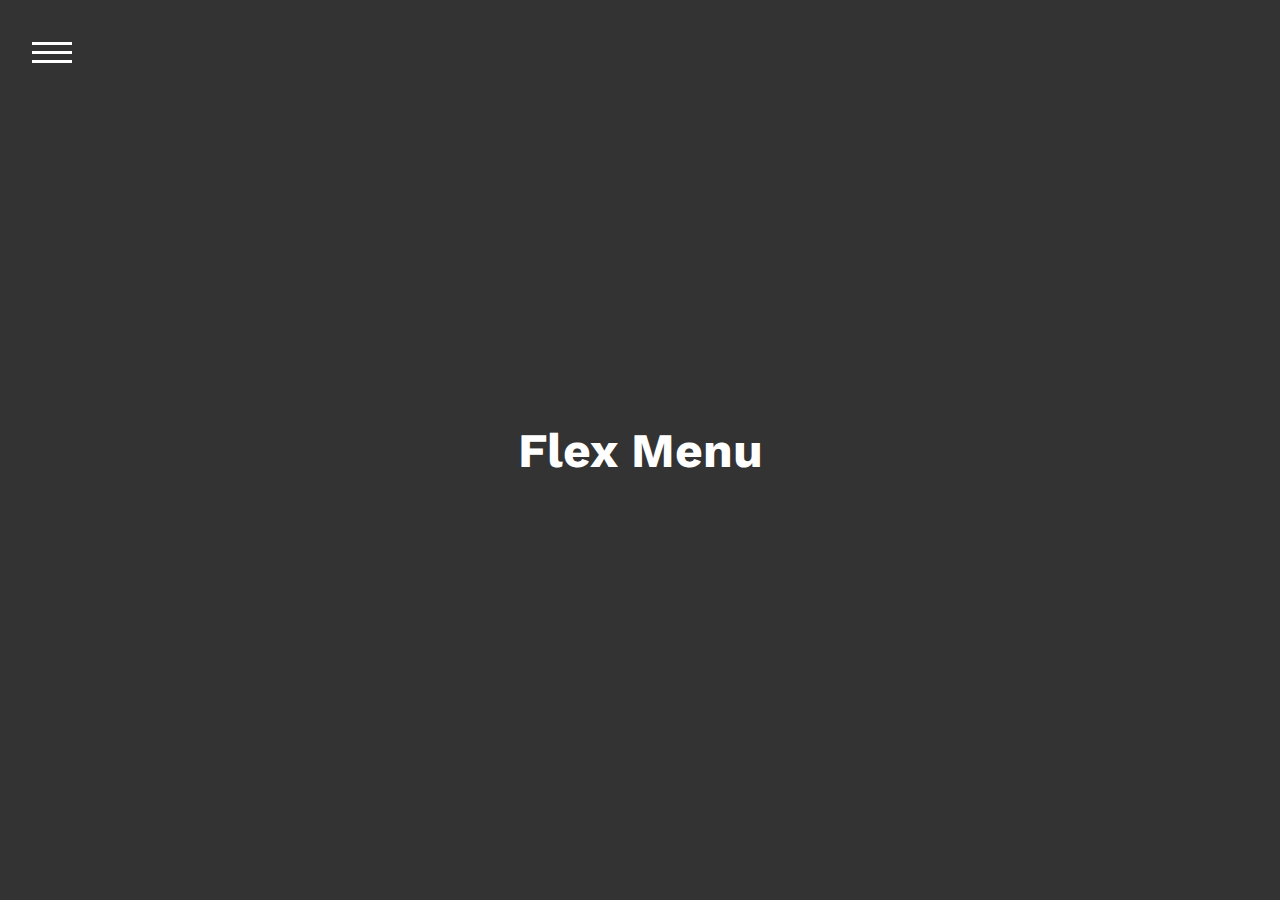
<file: home/index.html>
<html lang="en" class="">
<head>
	<meta charset="UTF-8">
	<meta name="robots" content="noindex">
	<link href="https://fonts.googleapis.com/css?family=Work+Sans:300,400,500,600,700,800,900" rel="stylesheet">
	<link href="css/main.css" rel="stylesheet">


</head>
<body>
	<h1>Flex Menu</h1>
	<div class="container">
	  <div class="flex-box"></div>
	  <div class="flex-box"></div>
	  <div class="flex-box"></div>

	  <div class="menu">
	    <ul class="list">
	      <li class="item">Home</li>
	      <li class="item">About</li>
	      <li class="item dropdown-holder dropdown-holder1">
	        Widgets
	        <div class="hover-box">
	          <ul class="hover-box-list">
	            <li class="hover-box-item">Big Widget</li>
	            <li class="hover-box-item">Bigger Widgets</li>
	            <li class="hover-box-item">Huge Widget</li>
	          </ul>
	        </div>

	      </li>
	      <li class="item dropdown-holder">Kabobs
	        <div class="hover-box">
	          <ul class="hover-box-list">
	            <li class="hover-box-item">Shiskabobs</li>
	            <li class="hover-box-item">BBQ kabobs</li>
	            <li class="hover-box-item">Summer Kabobs</li>
	          </ul>
	        </div>

	      </li>
	      <li class="item">Contact</li>

	    </ul>
	  </div>

	  <div class="toggle">
	    <span></span>
	    <span></span>
	    <span></span>
	  </div>

	</div>
	<script src="https://cdnjs.cloudflare.com/ajax/libs/jquery/3.3.1/jquery.js"></script>
	<script>
	// MUST REFRESH PAGE ON DIFFERENT VIEWPORT FOR HOVER EFFECTS

	if ($(window).width() > 739) {
	  $(".dropdown-holder").on("mouseenter", function (e) {
	    $(".hover-box", this).slideDown("fast");
	    $(".dropdown-holder").on("mouseleave", function (e) {
	      $(".hover-box", this).slideUp("fast");
	    });
	  });
	}

	  document.querySelector(".toggle").addEventListener("click", function () {
	  document.querySelector(".container").classList.toggle("open");
	});
	//# sourceURL=pen.js
	</script>

</body>
</html>
</file>
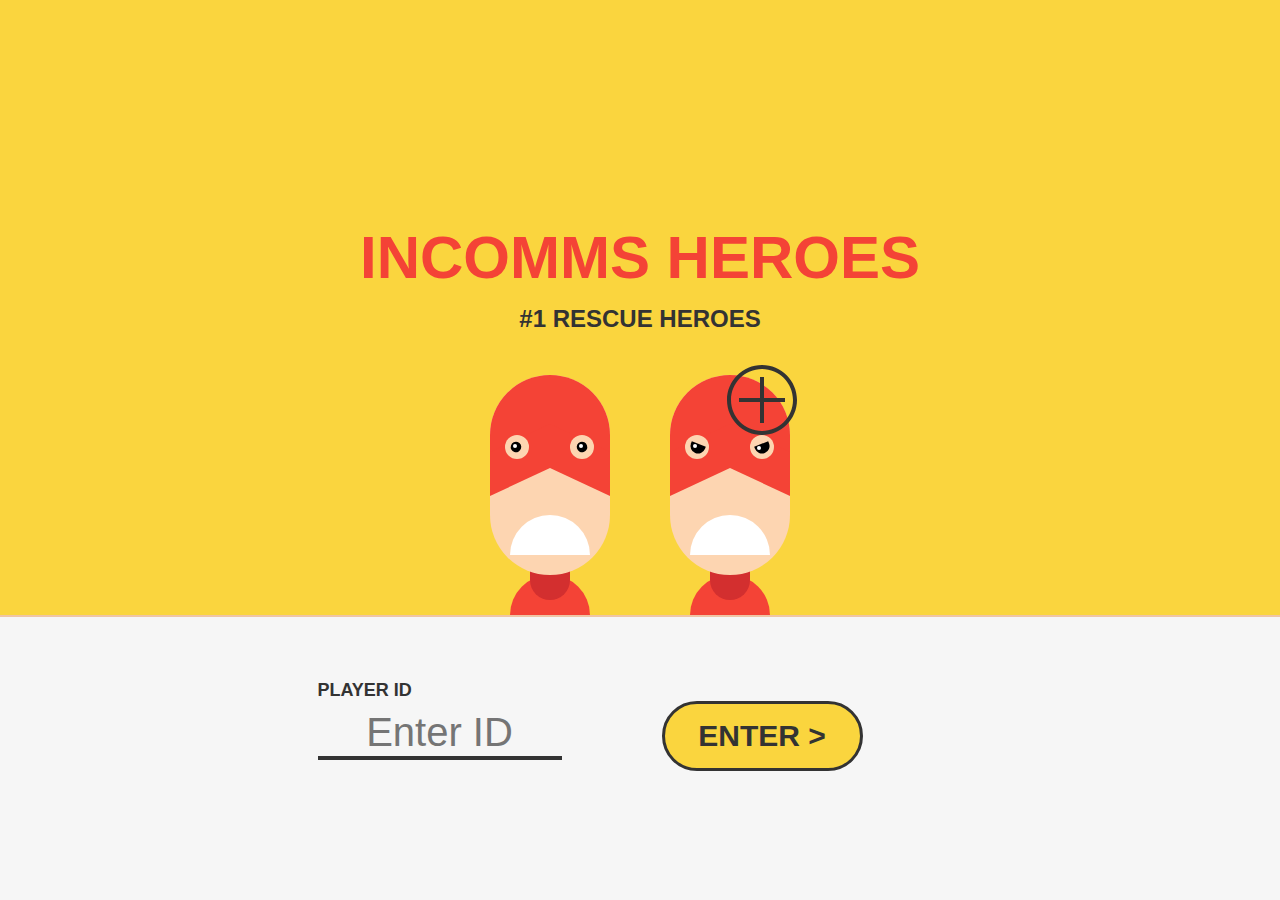
<file: home/heros/index.html>
<!DOCTYPE html>
<html lang="ko">
<head>
<meta charset="UTF-8">
<meta name="viewport" content="width=device-width,initial-scale=0.4,maximum-scale=0.4,minimum-scale=0.4,user-scalable=no" /> 
<title>INCOMMS HEROES</title>
<link rel="stylesheet" type="text/css" href="main.css">
<!--[if IE]>
    <style>
       body{padding-top:200px;}
       
        .ie{cursor:crosshair !important;}    
    </style>

<![endif]-->
</head>
<body class="ie">
   <section id="intro" class="on" style="text-align:center;background-color:#f6f6f6;z-index:400">
       <div>
           <h1>inComms heroes</h1>
           <p>#1 Rescue heroes</p>
           <ul class="card">
                <li class="hero mask1"><div class="character_area" style="background-color:#fad53e"><div class="x"><!-- 마스크1 --><div><div class="l"></div><div class="m"></div></div><!-- 착한눈 --><div class="hero_eye"><div class="o"></div><div class="o o1"></div><div class="p"></div><div class="p p1"></div><div class="r"></div><div class="r r1"></div></div></div><!--입--><div class="k"></div><div class="t"></div><div class="u"></div></div></li>
                 <li class="badguy mask1"><div class="character_area" style="background-color:#fad53e;" title="눈매가 매서운 악당을 잡아주세요!"><img src="target.svg" alt="과녁" style="position:absolute;top:10px;right:13px;z-index:999"><div class="x"><!-- 마스크1 --><div><div class="l"></div><div class="m"></div></div><!-- 악당 눈--><div class="bad_eye"><div class="o"></div><div class="o o1"></div><div class="p2"></div><div class="p2 p3"></div><div class="r"></div><div class="r r2"></div></div></div><!--입--><div class="k"></div><div class="t"></div><div class="u"></div></div></li>
            </ul>
       </div>
       <div id="input_wrap">
           <label for="uid">player id</label>
           <input type="text" title="영문 최소4글자 최대 8글자만 가능" pattern="[a-z]{4,8}" id="uid" name="1" placeholder="Enter ID" required maxlength="8" autocomplete="on"/>
           <a href="#" id="uidbtn">enter &gt;</a>  
       </div>
   </section><!-- //intro -->
   
   <section id="game" class="on">
        <article>
           <progress value="15" max="15" id="progress">
               <span id="prog_span"></span>
           </progress> <!--//게이지 -->
            <div class="t3" id="tC">0</div> <!-- //점수 -->
                <ul id="guide" class="card on">
                    <li class="hero mask1"><div class="explain">Focus<br>on eyes!!</div><div class="character_area" style="background-color:#fad53e"><div class="x"><!-- 마스크1 --><div><div class="l"></div><div class="m"></div></div><!-- 착한눈 --><div class="hero_eye"><div class="o"></div><div class="o o1"></div><div class="p"></div><div class="p p1"></div><div class="r"></div><div class="r r1"></div></div></div><!--입--><div class="k"></div><div class="t"></div><div class="u"></div></div></li>
                     <li class="badguy mask1"><div class="explain">Shoot only one<br>has bad eyes!</div><div class="character_area" style="background-color:#fad53e;" title="눈매가 매서운 악당을 잡아주세요!"><img src="target.svg" alt="과녁" style="position:absolute;top:0px;right:83px;z-index:999"><div class="x"><!-- 마스크1 --><div><div class="l"></div><div class="m"></div></div><!-- 악당 눈--><div class="bad_eye"><div class="o"></div><div class="o o1"></div><div class="p2"></div><div class="p2 p3"></div><div class="r"></div><div class="r r2"></div></div></div><!--입--><div class="k"></div><div class="t"></div><div class="u"></div></div></li>
                </ul>  
                
            <ul class="card">
                <li data-type="card" class="hero mask1 close">
                   <botton data-index="0" data-state="false"></botton>
                    <div class="character_area">
                        <div class="x"><!-- 마스크1 --><div><div class="l"></div><div class="m"></div></div><!-- 마스크2 --><div><div class="l"></div><div class="m m1"></div></div><!-- 마스크3 --><div><div class="m m3"></div></div><!-- 마스크4 --><div><!--빨간색 머리 두건--><div class="l l1"></div><!--타원1--><div class="y"></div><!--타원2--><div class="y y1"></div><!--눈밑 빨간색--><div class="m m4"></div></div><!-- 마스크5 --><div><!--눈밑 빨간색--><div class="m m5"></div><!--삼각형1--><div class="i"></div><!--삼각형2--><div class="i i1"></div></div><!-- 착한눈 --><div class="hero_eye"><div class="o"></div><div class="o o1"></div><div class="p"></div><div class="p p1"></div><div class="r"></div><div class="r r1"></div></div><!-- 악당 눈--><div class="bad_eye"><div class="o"></div><div class="o o1"></div><div class="p2"></div><div class="p2 p3"></div><div class="r"></div><div class="r r2"></div></div></div><!--입--><div class="k"></div><div class="t"></div><div class="u"></div>
                    </div>
                </li>
                <li data-type="card" class="hero mask2 close">
                    <botton data-index="1" data-state="false"></botton>
                    <div class="character_area">
                        <div class="x"><!-- 마스크1 --><div><div class="l"></div><div class="m"></div></div><!-- 마스크2 --><div><div class="l"></div><div class="m m1"></div></div><!-- 마스크3 --><div><div class="m m3"></div></div><!-- 마스크4 --><div><!--빨간색 머리 두건--><div class="l l1"></div><!--타원1--><div class="y"></div><!--타원2--><div class="y y1"></div><!--눈밑 빨간색--><div class="m m4"></div></div><!-- 마스크5 --><div><!--눈밑 빨간색--><div class="m m5"></div><!--삼각형1--><div class="i"></div><!--삼각형2--><div class="i i1"></div></div><!-- 착한눈 --><div class="hero_eye"><div class="o"></div><div class="o o1"></div><div class="p"></div><div class="p p1"></div><div class="r"></div><div class="r r1"></div></div><!-- 악당 눈--><div class="bad_eye"><div class="o"></div><div class="o o1"></div><div class="p2"></div><div class="p2 p3"></div><div class="r"></div><div class="r r2"></div></div></div><!--입--><div class="k"></div><div class="t"></div><div class="u"></div>
                    </div>
                </li>
                <li data-type="card" class="badguy mask3 close">
                    <botton data-index="2" data-state="false"></botton>
                    <div class="character_area"><div class="x"><!-- 마스크1 --><div><div class="l"></div><div class="m"></div></div><!-- 마스크2 --><div><div class="l"></div><div class="m m1"></div></div><!-- 마스크3 --><div><div class="m m3"></div></div><!-- 마스크4 --><div><!--빨간색 머리 두건--><div class="l l1"></div><!--타원1--><div class="y"></div><!--타원2--><div class="y y1"></div><!--눈밑 빨간색--><div class="m m4"></div></div><!-- 마스크5 --><div><!--눈밑 빨간색--><div class="m m5"></div><!--삼각형1--><div class="i"></div><!--삼각형2--><div class="i i1"></div></div><!-- 착한눈 --><div class="hero_eye"><div class="o"></div><div class="o o1"></div><div class="p"></div><div class="p p1"></div><div class="r"></div><div class="r r1"></div></div><!-- 악당 눈--><div class="bad_eye"><div class="o"></div><div class="o o1"></div><div class="p2"></div><div class="p2 p3"></div><div class="r"></div><div class="r r2"></div></div></div><!--입--><div class="k"></div><div class="t"></div><div class="u"></div></div>
                </li>
                <li data-type="card" class="badguy mask4 close">
                    <botton data-index="3" data-state="false"></botton>
                    <div class="character_area"><div class="x"><!-- 마스크1 --><div><div class="l"></div><div class="m"></div></div><!-- 마스크2 --><div><div class="l"></div><div class="m m1"></div></div><!-- 마스크3 --><div><div class="m m3"></div></div><!-- 마스크4 --><div><!--빨간색 머리 두건--><div class="l l1"></div><!--타원1--><div class="y"></div><!--타원2--><div class="y y1"></div><!--눈밑 빨간색--><div class="m m4"></div></div><!-- 마스크5 --><div><!--눈밑 빨간색--><div class="m m5"></div><!--삼각형1--><div class="i"></div><!--삼각형2--><div class="i i1"></div></div><!-- 착한눈 --><div class="hero_eye"><div class="o"></div><div class="o o1"></div><div class="p"></div><div class="p p1"></div><div class="r"></div><div class="r r1"></div></div><!-- 악당 눈--><div class="bad_eye"><div class="o"></div><div class="o o1"></div><div class="p2"></div><div class="p2 p3"></div><div class="r"></div><div class="r r2"></div></div></div><!--입--><div class="k"></div><div class="t"></div><div class="u"></div></div>
                </li>
                <li data-type="card" class="badguy mask5 close">
                    <botton data-index="4" data-state="false"></botton>
                    <div class="character_area"><div class="x"><!-- 마스크1 --><div><div class="l"></div><div class="m"></div></div><!-- 마스크2 --><div><div class="l"></div><div class="m m1"></div></div><!-- 마스크3 --><div><div class="m m3"></div></div><!-- 마스크4 --><div><!--빨간색 머리 두건--><div class="l l1"></div><!--타원1--><div class="y"></div><!--타원2--><div class="y y1"></div><!--눈밑 빨간색--><div class="m m4"></div></div><!-- 마스크5 --><div><!--눈밑 빨간색--><div class="m m5"></div><!--삼각형1--><div class="i"></div><!--삼각형2--><div class="i i1"></div></div><!-- 착한눈 --><div class="hero_eye"><div class="o"></div><div class="o o1"></div><div class="p"></div><div class="p p1"></div><div class="r"></div><div class="r r1"></div></div><!-- 악당 눈--><div class="bad_eye"><div class="o"></div><div class="o o1"></div><div class="p2"></div><div class="p2 p3"></div><div class="r"></div><div class="r r2"></div></div></div><!--입--><div class="k"></div><div class="t"></div><div class="u"></div></div>
                </li>
            </ul>
        </article>
        <article id="gb">
            <div>
                <a href="#" id="startBtn">start</a>
                <span id="gameId">sadfasdflkj</span>
                <a href="#" id="home">home</a>
                <a href="#" id="btnResult">Result</a>
            </div>
        </article><!--//버튼-->
   </section><!-- //game -->
   <section id="fail" class="" style="z-index:500">
       <div>
           <p>game over</p>
           <p>Oops! You killed the hero!<br>The inComms is doomed because of your mistakes.</p>
           <a href="#">try again</a>
       </div>
   </section><!--//fail-->
   
   <section id="result" class="" style="z-index:300">
        <div class="f">
            <div class="g">
                <h1>ranking</h1>
                <ol id="rank" class="view_lst">
                <li><span>1</span><span>adveagad</span><span>99999</span></li>
                </ol>
            </div>
            <div class="g">
                <h1>my score</h1>
                <dl>
                <dt>ID</dt>
                <dd id="result_id">INCOMMS</dd>
                <dt>SCORE</dt>
                <dd id="result_score">99999</dd>
                <dt>RANKING</dt>
                <dd id="result_ranking">FOOLISH RANK!</dd>
                </dl>
            </div>
            <a href="#" class="h">go back</a>
        </div>
   </section><!--//result-->
<script type="text/javascript" src="view_rank.js"></script>
<script type="text/javascript" src="main.js"></script>
</body>
</html>
</file>
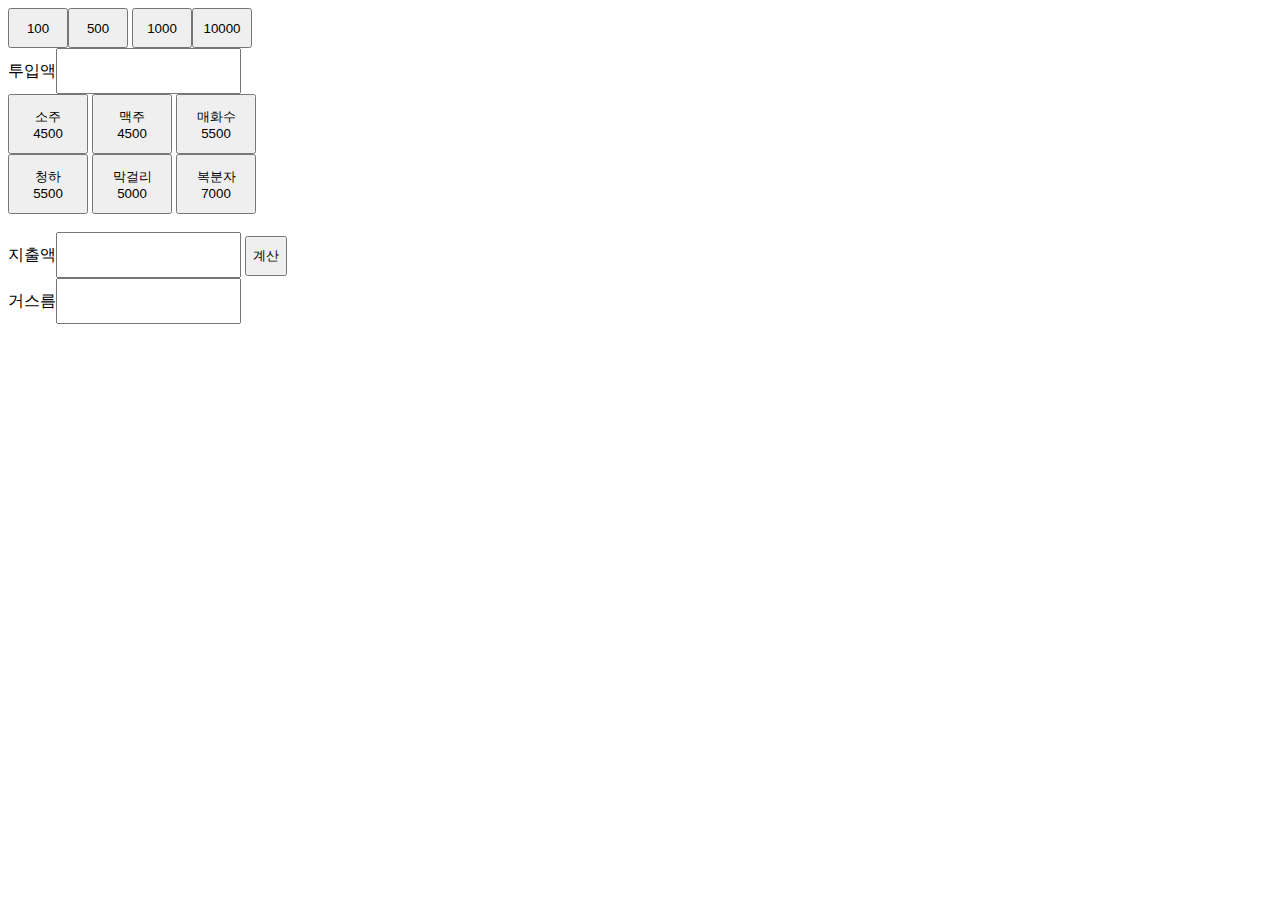
<file: test.html>
<!DOCTYPE html>
<html>
<head>
<meta charset="utf-8">
<title>스크립트 자판기</title>
<style>
button {height: 40px;}
#money > button {width: 60px;height: 40px;}
#calc {height: 40px;text-align: right;}
#menu > button {width: 80px;height: 60px;}
#screen {width: 235px;border: 1px soild gray;text-align: right;}
#spend {height: 40px;text-align: right;}
#change {height: 40px;text-align: right;}
</style>
<script>
var inputSum = 0;    // 투입액 합계
var productSum = 0;    // 상품 합계
var change = 0;        // 거스름돈

var obj = function(name, count, price){    // 상품 Object
    this.name = name;
    this.count = count;
    this.price = price;
};

// obj의 배열이더라도 type 은 var다
var objArr = [];    // 상품들의 배열

/* 돈 투입 */
function func1(btn){
    var f1 = document.querySelector('#calc');
    inputSum += Number(btn.innerHTML);
    f1.setAttribute('value', inputSum);
};

/* 스크린 출력 */
function printScreen(name){    // 출력할 상품의 이름을 넘김
    var sc = document.querySelector('#screen');
    var str='';
    for( var i in objArr ){    // 상품 배열 중에서
        if(objArr[i].name==name){    // 선택된 이름만 출력
            // 상품 정보를 담은 텍스트 생성
            var text = document.createTextNode(objArr[i].name+' '+objArr[i].count+' '+objArr[i].price);
            // h6 태그가 있으면(=기존 상품의 정보가 있으면) 만들지 않고, 없으면 만듦
            if( document.getElementById(name) ){    // 기존 상품을 담은 h6 이 있으면
                var h = document.getElementById(name);    // 기존 상품을 담은 h6 태그를
                sc.removeChild(h);                        // 삭제한다
            }
            var h = document.createElement('h6');    // 상품 정보를 담을 h6 태그를 새로 만든다
            h.setAttribute("id", name);    // h6 태그에 상품 이름으로 id부여 -> 다시 찾기 위함

            h.appendChild(text);    // 만든 태그에 상품 정보 텍스트 넣는다
        }
    }
    sc.appendChild(h);    // 출력할 부분에 태그 넣는다
    return;
}

/* 지출액 계산 */
function func2(x){    // x: 선택된 button
    var btn = x.querySelector('span');    // span은 금액 부분을 담고있다
    var f2 = document.querySelector('#spend');    // 지출 총액을 출력할 부분
    productSum += Number(btn.innerHTML);    // 금액 부분만 빼냄
    f2.setAttribute('value', productSum);    // 지출 총액 출력

    var str = x.innerHTML;    // 상품 설명
    var name = str.substring(0, str.indexOf('<'));    // 상품 설명에서 이름만 추출
    var price = Number(btn.innerHTML);    // 금액 부분

    if(objArr.length==0){    // 상품을 담은 배열이 존재하지 않는다면
        objArr.push(new obj(name, 1, price));    // 새로 넣는다
        printScreen(name); return;    // 출력 함수 호출
    }
    else{                        // 상품을 담은 배열이 있다면
        for(var i in objArr){    // 배열에서
            if(objArr[i].name == name){    // 선택한 상품이 배열에 존재하는지 확인
                objArr[i].count += 1;    // 있으면 갯수와 가격만 올림
                objArr[i].price += price;
                printScreen(name); return;    // 출력 함수 호출
            }
        }
        objArr.push(new obj(name, 1, price));    // 선택한 상품이 배열에 없다면 새로 넣음
        printScreen(name);    // 출력 함수 호출
    }

};

/* 거스름 계산 */
function calc(){
    var f = document.querySelector('#change');
    change = inputSum-productSum;    // 투입액-상품액
    f.setAttribute('value', change);
};

/* 상품 삭제 */

</script>
</head>
<body>

<div id="money">
<button onclick="func1(this)">100</button><button onclick="func1(this)">500</button>
<button onclick="func1(this)">1000</button><button onclick="func1(this)">10000</button><br>
</div>

투입액<input id="calc" type="text" name="result" value="">

<!-- 메뉴 -->
<div id="menu">
<button onclick="func2(this)">소주<br><span>4500</span></button>
<button onclick="func2(this)">맥주<br><span>4500</span></button>
<button onclick="func2(this)">매화수<br><span>5500</span></button><br>
<button onclick="func2(this)">청하<br><span>5500</span></button>
<button onclick="func2(this)">막걸리<br><span>5000</span></button>
<button onclick="func2(this)">복분자<br><span>7000</span></button>
</div>

<div id="screen"></div>
<br>
지출액<input id="spend" type="text" value="">
<button onclick="calc()">계산</button>
<br>
거스름<input id="change" type="text" value="">
</body>
</html>
</file>
<file: home/css/main.css>
* {
  margin: 0;
  padding: 0;
  font-family: "Work Sans", sans-serif;
}

h1 {
  position: absolute;
  top: 50%;
  transform: translate(0, -50%);
  color: #fff;
  font-weight: 700;
  font-size: 48px;
  z-index: 10;
  width: 100%;
  text-align: center;

}
@media only screen and (max-width: 880px){
  h1{font-size: 32px;}
}

.container {
  display: flex;
  height: 100vh;
  z-index: 5;
}

.container.open .menu {
  display: block;
}


.container.open .flex-box:nth-child(2) {
  flex: 0 0 0;
}

.flex-box {
  background-color: #004d40;
  flex: 0 1 50%;
  transition: 0.5s all ease-in-out;
  position: relative;
  z-index: 15;
}

.flex-box:nth-child(2) {
  flex: 1 0 100%;
  background-color: #333;
  display: flex;
  justify-content: center;
  align-items: center;
  font-size: 56px;
  color: #fff;
  font-weight: 700;
  z-index: 1;
}

.container:hover.flex-box:nth-child(2) {
  flex: 0 0 0;
}

.menu {
  display: none;
  width: 100%;
  position: fixed;
  top: 0;
  left: 0%;
  height: 100vh;
  color: #fff;
  transform: translateY(-100%);
  background-color: transparent;
  animation: 0.4s slideDown 0.25s forwards;
  z-index: 100;
  -webkit-backface-visibility: hidden;
}

.menu .list {
    position: absolute;
    top: 50%;
    left: 50%;
    transform: translate(-50%, -50%);
    margin: 0 auto;
    display: flex;
    align-items: center;
    justify-content: center;
    list-style: none;
    padding: 0;
}

@media only screen and (max-width: 880px) {
	.menu .list {flex-direction: column;}
}

.menu .item {
    font-weight: 700;
    font-size: 44px;
    padding: 1rem;
    margin: 0 1rem;
    text-align: center;
    background: linear-gradient(
      120deg,
      transparent 0%,
      transparent 50%,
      #fff 50%
    );
    background-size: 240%;
    transition: 0.3s all ease-in-out;
    cursor: pointer;
    position: relative;
    box-sizing: border-box;
    -webkit-backface-visibility: hidden;
}

.menu .item:hover {
  background-position: 99%;
  color: #004d40;
}

@media only screen and(max-width: 1250px) {
	.menu .item:hover {font-size: 36px;}
}

@media only screen and (max-width: 1000px) {
	.menu .item:hover {font-size: 28px;}
}


.hover-box {
  background-color: #fff;
  color: green;
  display: none;
  animation: 0.6s fadeIn ease-in-out;
  position: absolute;
  color: #004d40;
  top: 100%;
  width: 100%;
  left: 0;
  border-top: 4px solid #004d40;
  backface-visibility: none;
}

.hover-box-list {
    list-style: none;
    margin: 0;
    padding: 0;
    display: flex;
    flex-direction: column;
    align-items: stretch;
    width: 100%;
  }

.hover-box-item {
    box-sizing: border-box;
    width: 100%;
    display: flex;
    justify-content: center;
    align-items: center;
    font-size: 20px;
    padding: 6px 12px;
    border-bottom: 2px solid #004d40;
    transition: 0.2s background;
    box-sizing: border-box;
    backface-visibility: none;}

.hover-box-item :hover {background-color: #a5d6a7;}

@media only screen and (max-width: 880px) {
	.hover-box{
	display: block;
    position: relative;
    width: auto;
    border-top: 2px solid #004d40;}

    .hover-box-list {flex-direction:row;}

}

.toggle {cursor: pointer;position: fixed;top:2rem;left:2rem;z-index: 10000;width:40px;height:40px;}
.toggle span{height:3px;width:100%;background-color:#fff;position:absolute;transition:0.4s;}
.toggle span:nth-child(1){top:10px;}
.toggle span:nth-child(2) {top: 19px;}
.toggle span:nth-child(3) {top: 28px;}
.container.open .toggle span:nth-child(1) {top:18px;transform:rotate(45deg);}
.container.open .toggle span:nth-child(2) {background-color:transparent;}
.container.open .toggle span:nth-child(3) {top:18px;transform:rotate(-45deg);}


@keyframes slideDown {
  from {
    transform: translateY(-100%);
  }
  to {
    transform: translateY(0);
  }
}
</file>
<file: home/heros/main.css>
@charset "utf-8";
* {cursor:crosshair;cursor:url(target.svg) 35 35,auto;}
html,body{overflow:hidden;min-width:970px;min-height:700px;padding:0;margin:0;height:100%;font-size:0;font-family:'Apple SD Gothic Neo',arial,sans-serif}
ol,ul,dl,dt,dd,h1{margin:0;padding:0;list-style:none}
.on{display:block !important}
h1{color:#f44336;text-transform:uppercase}
p{margin:0;padding:0}
#intro,#game,#result,#fail{min-width:970px;min-height:700px}    
/* intro */
#intro > div:nth-child(1){position:relative;width:100%;height:68.5%;background-color:#fad53e;vertical-align:bottom}
#intro h1{position:absolute;bottom:325px;width:100%;font-size:60px}
#intro p{position:absolute;bottom:284px;width:100%;margin-top:2px;font-size:24px;color:#333;font-weight:bold;text-transform:uppercase;text-align:center}
#intro input{outline:none}
#intro > div > div{display:inline-block;position:absolute;left:50%;bottom:0;width:120px;height:240px;margin:38px auto 0;background-color:#f44336;-webkit-transform:translateX(-50%);-ms-transform:translateX(-50%);-o-transform:translateX(-50%);transform:translateX(-50%)}
#input_wrap{display:inline-block;margin-right:100px;margin-top:63px;text-align:left}
#input_wrap label{display:block;font-size:18px;color:#333;font-weight:bold;text-transform:uppercase}
#uid{width:240px;border:0;border-bottom:4px solid #333;font-size:40px;color:#f44336;text-align:center;background-color:#f6f6f6}
#uidbtn{display:inline-block;width:201px;height:70px;border:3px solid #333333;border-radius:70px;margin-left:100px;background-color:#fad53e;font-size:30px;line-height:64px;color:#333;font-weight:bold;text-align:center;text-decoration:none;text-transform:uppercase;box-sizing:border-box}
/* game */
#game{overflow:hidden;position:fixed;top:0;left:0;right:0;bottom:0;z-index:100;width:100%;height:100%;background-color:#555}
#game article:nth-child(1){overflow:hidden;position:relative;width:100%;height:68.5%;padding:30px 30px 0;border-bottom:14px solid #9e602b;background-color:#fad53e;vertical-align:bottom;box-shadow:0px 7px 20px 8px rgba(0,0,0,0.5);-webkit-box-sizing:border-box;-moz-box-sizing:border-box;box-sizing:border-box}
#game .t3:before{content:"score";position:absolute;top:-30px;left:0;font-size:18px;font-weight:bold;text-transform:uppercase}

#progress{position:relative;display:block;width:660px;height:46px;margin-top:30px;border:0;-webkit-appearance:none;border-radius:5px;background:#333333;background:-moz-linear-gradient(top,#333333 0%,#333333 85%,#000000 87%,#000000 100%);background:-webkit-gradient(linear,left top,left bottom,color-stop(0%,#333333),color-stop(85%,#333333),color-stop(87%,#000000),color-stop(100%,#000000));background:-webkit-linear-gradient(top,#333333 0%,#333333 85%,#000000 87%,#000000 100%);background:-o-linear-gradient(top,#333333 0%,#333333 85%,#000000 87%,#000000 100%);background:-ms-linear-gradient(top,#333333 0%,#333333 85%,#000000 87%,#000000 100%);background:linear-gradient(to bottom,#333333 0%,#333333 85%,#000000 87%,#000000 100%);filter:progid:DXImageTransform.Microsoft.gradient( startColorstr='#333333',endColorstr='#000000',GradientType=0)}

#progress::-moz-progress-bar {border-radius:5px;background:#f44336;background:-moz-linear-gradient(top,#f44336 0%,#d32f2f 85%,#f44336 86%,#d32f2f 100%);background:-webkit-gradient(linear,left top,left bottom,color-stop(0%,#f44336),color-stop(85%,#f44336),color-stop(86%,#d32f2f),color-stop(100%,#d32f2f));background:-webkit-linear-gradient(top,#f44336 0%,#f44336 85%,#d32f2f 86%,#d32f2f 100%);background:-o-linear-gradient(top,#f44336 0%,#f44336 85%,#d32f2f 86%,#d32f2f 100%);background:-ms-linear-gradient(top,#f44336 0%,#f44336 85%,#d32f2f 86%,#d32f2f 100%);background:linear-gradient(to bottom,#f44336 0%,#f44336 85%,#d32f2f 86%,#d32f2f 100%);filter:progid:DXImageTransform.Microsoft.gradient( startColorstr='#f44336',endColorstr='#d32f2f',GradientType=0)}

#progress::-webkit-progress-bar{border:none;border-radius:5px;background:#333333;background:-moz-linear-gradient(top,#333333 0%,#333333 85%,#000000 87%,#000000 100%);background:-webkit-gradient(linear,left top,left bottom,color-stop(0%,#333333),color-stop(85%,#333333),color-stop(87%,#000000),color-stop(100%,#000000));background:-webkit-linear-gradient(top,#333333 0%,#333333 85%,#000000 87%,#000000 100%);background:-o-linear-gradient(top,#333333 0%,#333333 85%,#000000 87%,#000000 100%);background:-ms-linear-gradient(top,#333333 0%,#333333 85%,#000000 87%,#000000 100%);background:linear-gradient(to bottom,#333333 0%,#333333 85%,#000000 87%,#000000 100%);filter:progid:DXImageTransform.Microsoft.gradient( startColorstr='#333333',endColorstr='#000000',GradientType=0)}
    
#progress::-webkit-progress-value{border-radius:5px;background:#f44336;background:-moz-linear-gradient(top,#f44336 0%,#d32f2f 85%,#f44336 86%,#d32f2f 100%);background:-webkit-gradient(linear,left top,left bottom,color-stop(0%,#f44336),color-stop(85%,#f44336),color-stop(86%,#d32f2f),color-stop(100%,#d32f2f));background:-webkit-linear-gradient(top,#f44336 0%,#f44336 85%,#d32f2f 86%,#d32f2f 100%);background:-o-linear-gradient(top,#f44336 0%,#f44336 85%,#d32f2f 86%,#d32f2f 100%);background:-ms-linear-gradient(top,#f44336 0%,#f44336 85%,#d32f2f 86%,#d32f2f 100%);background:linear-gradient(to bottom,#f44336 0%,#f44336 85%,#d32f2f 86%,#d32f2f 100%);filter:progid:DXImageTransform.Microsoft.gradient( startColorstr='#f44336',endColorstr='#d32f2f',GradientType=0)}
    
#progress::-ms-fill{background-color:#f44336;background-color:-ms-linear-gradient(top bottom,#f44336 0%,#f44336 85%,#d32f2f 86%,#d32f2f 100%)}
#progress::-ms-progress-bar{background:#333333;background-color:-ms-linear-gradient(top,#333333 0%,#333333 85%,#000000 87%,#000000 100%);filter:progid:DXImageTransform.Microsoft.gradient( startColorstr='#333333',endColorstr='#000000',GradientType=0)}

/* safari only \\*/
_::-moz-svg-foreign-content, :root #progress span{width:100%;height:100%;display:block;border-radius:5px;background:#f44336;background:-moz-linear-gradient(top, #f44336 0%, #d32f2f 85%, #f44336 86%, #d32f2f 100%);background:-webkit-gradient(linear, left top, left bottom, color-stop(0%,#f44336), color-stop(85%,#f44336), color-stop(86%,#d32f2f), color-stop(100%,#d32f2f));background:-webkit-linear-gradient(top, #f44336 0%,#f44336 85%,#d32f2f 86%,#d32f2f 100%);background:-o-linear-gradient(top, #f44336 0%,#f44336 85%,#d32f2f 86%,#d32f2f 100%);background:-ms-linear-gradient(top, #f44336 0%,#f44336 85%,#d32f2f 86%,#d32f2f 100%);background:linear-gradient(to bottom, #f44336 0%,#f44336 85%,#d32f2f 86%,#d32f2f 100%);filter: progid:DXImageTransform.Microsoft.gradient( startColorstr='#f44336', endColorstr='#d32f2f',GradientType=0 )}
/* end */
    
#progress:before{content:"timer";position:absolute;top:-30px;left:0;font-size:18px;font-weight:bold;color:#333;text-transform:uppercase}

#tC{position:absolute;top:53px;right:30px;min-width:170px;font-size:56px;font-weight:bold;color:#333;text-align:right}
    
#guide{-webkit-transform:translateY(120%);-ms-transform:translateY(120%);-o-transform:translateY(120%);transform:translateY(120%);-webkit-transition:all .08s ease;-o-transition:all .08s ease;transition:all .08s ease}
#guide.on{-webkit-transform:translateY(0);-ms-transform:translateY(0);-o-transform:translateY(0);transform:translateY(0)}
#guide li{overflow:visible;position:relative}
#guide .character_area{box-shadow:none}
#guide li .explain {position:absolute;top:-30px;width:200px;z-index:100;font-size:28px; font-weight:bold;color:#333;letter-spacing:-1px}
#guide li:nth-child(1) .explain{top:37px;left:-160px;width:190px;padding-top:25px}
#guide li .explain:before{position:absolute;background:url(arrow.svg) no-repeat 0px 0px;width:36px;height:45px;-moz-transform:rotate(-51deg);-ms-transform:rotate(-51deg);-webkit-transform:rotate(-51deg);content:""}    
#guide li:nth-child(1) .explain:before{top:16px;right:2px}
#guide li:nth-child(2) .explain{top:105px;left:162px}
#guide li:nth-child(2) .explain:before{top:-6px;left:-43px;-moz-transform:rotate(-215deg);-ms-transform:rotate(-215deg);-webkit-transform:rotate(-215deg)} 
#gb{position:relative;height:31.5%;text-align:center;vertical-align:middle}    
#gb div:nth-child(1){position:absolute;top:50%;width:100%;height:70px;-webkit-transform:translateY(-50%);-ms-transform:translateY(-50%);-o-transform:translateY(-50%);transform:translateY(-50%)}    
#gameId{position:relative;display:inline-block;min-width:308px;margin:0 50px;font-size:50px;font-weight:bold;color:#f6f6f6;vertical-align:middle}    
#gb a{display:inline-block;width:140px;height:60px;font-size:28px;font-weight:bold;color:#333;line-height:60px;text-align:center;text-transform:uppercase;text-decoration:none;border-radius:30px;background-color:#fad53e;vertical-align:middle;box-shadow:0px 6px 0px 0px #f5a816;-webkit-transition:all 0.1s ease;-o-transition:all 0.1s ease;transition:all 0.1s ease}
#gb a:hover{color:#d32f2f;-webkit-transform:translateY(-3px);-ms-transform:translateY(-3px);-o-transform:translateY(-3px);transform:translateY(-3px);box-shadow:0px 9px 0px 0px #f5a816}
.h:active,#gb a:active{-webkit-transform:translateY(6px);-ms-transform:translateY(6px);-o-transform:translateY(6px);transform:translateY(6px);box-shadow:0px 0px 0px 0px #f5a816}
#gb a:nth-of-type(1){color:#fff;background-color:#f44336;box-shadow:0px 6px 0px 0px #d32f2f}
#gb a:nth-of-type(1):hover{color:#fad53e;-webkit-transform:translateY(-3px);-ms-transform:translateY(-3px);-o-transform:translateY(-3px);transform:translateY(-3px);box-shadow:0px 9px 0px 0px #d32f2f}
#gb a:nth-of-type(1):active{-webkit-transform:translateY(6px);-ms-transform:translateY(6px);-o-transform:translateY(6px);transform:translateY(6px);box-shadow:0px 0px 0px 0px #d32f2f}
#gb span:before{content:"id";position:absolute;top:-30px;left:0;font-size:18px;color:#f6f6f6;font-weight:bold;text-transform:uppercase}
#btnResult{margin-left:22px}    
.card {position:absolute;left:0;right:0;bottom:0;width:100%;border-bottom:2px solid #efc5a5;text-align:center}
.card li{display:inline-block;overflow:hidden;position:relative;margin-left:10px;margin-right:10px;width:160px;list-style:none;-webkit-transform-origin:center bottom;-moz-transform-origin:center bottom;-ms-transform-origin:center bottom;-o-transform-origin:center bottom;transform-origin:center bottom; -webkit-transition:0.2s -webkit-transform;-o-transition:0.2s -o-transform;transition:0.2s transform}
.card li botton{position:absolute;top:0;left:0;right:0;bottom:0;z-index:101;opacity:0;border:none;background-color:#fff}
.card li.target{-webkit-animation:off 0.3s forwards;-moz-animation:off 0.3s forwards;-o-animation:off 0.3s forwards;animation:off 0.3s forwards;-webkit-transition:none;-o-transition:none;transition:none}
.card li.close .character_area{-webkit-transform:translateY(100%);-ms-transform:translateY(100%);-o-transform:translateY(100%);transform:translateY(100%)}
.character_area{position:relative;list-style:none;width:160px;box-shadow:1px 1px 2px 2px #cfb033;background:#fff;padding:20px 0 40px;-webkit-transition:-webkit-transform .3s cubic-bezier(0.68,-0.55,0.265,1.55);-o-transition:-o-transform .3s cubic-bezier(0.68,-0.55,0.265,1.55);transition:transform .3s cubic-bezier(0.68,-0.55,0.265,1.55)}
.x{position:relative;z-index:20;width:120px;height:200px;margin:0 auto;border-radius:60px / 60px;background:#fdd5b1}
.x div,.x div:before,.x div:after{position:absolute}

.m{width:96px;height:20px;margin-bottom:6px;padding:12px;text-align:center}
.m:before{content:'';top:63px;left:0;width:50%;height:100%;background:#f44336;-webkit-transform:skew(0deg,-25deg);-ms-transform:skew(0deg,-25deg);-o-transform:skew(0deg,-25deg);transform:skew(0deg,-25deg)}
.m:after{content:'';top:63px;right:0;width:50%;height:100%;background:#f44336;-webkit-transform:skew(0deg,25deg);-ms-transform:skew(0deg,25deg);-o-transform:skew(0deg,25deg);transform:skew(0deg,25deg)}
.m.m1:before{-webkit-transform:skew(0deg,0deg);-ms-transform:skew(0deg,0deg);-o-transform:skew(0deg,0deg);transform:skew(0deg,0deg)}
.m.m1:after{-webkit-transform:skew(0deg,0deg);-ms-transform:skew(0deg,0deg);-o-transform:skew(0deg,0deg);transform:skew(0deg,0deg)}
.m.m3:before{top:50px;height:50px;-webkit-transform:skew(0deg,21deg);-ms-transform:skew(0deg,21deg);-o-transform:skew(0deg,21deg);transform:skew(0deg,21deg)}
.m.m3:after{top:50px;height:50px;-webkit-transform:skew(0deg,-21deg);-ms-transform:skew(0deg,-21deg);-o-transform:skew(0deg,-21deg);transform:skew(0deg,-21deg)}
.m.m4:before{top:68px;-webkit-transform:skew(0deg,15deg);-ms-transform:skew(0deg,15deg);-o-transform:skew(0deg,15deg);transform:skew(0deg,15deg)}
.m.m4:after{top:68px;-webkit-transform:skew(0deg,-15deg);-ms-transform:skew(0deg,-15deg);-o-transform:skew(0deg,-15deg);transform:skew(0deg,-15deg)}
.m.m5{height:50px}
.m.m5:before{top:50px;-webkit-transform:skew(0deg,0deg);-ms-transform:skew(0deg,0deg);-o-transform:skew(0deg,0deg);transform:skew(0deg,0deg)}
.m.m5:after{top:50px;-webkit-transform:skew(0deg,0deg);-ms-transform:skew(0deg,0deg);-o-transform:skew(0deg,0deg);transform:skew(0deg,0deg)}
.l{position:absolute;top:0;left:0;width:120px;height:80px;border-radius:60px 60px 0 0;background:#f44336}
.o{top:60px;left:15px;width:24px;height:24px;border-radius:12px / 12px;background:#fdd5b1}
.o.o1{left:80px}
.p{top:67px;left:21px;width:10px;height:10px;border-radius:5px 5px 5px 5px;background:#000;-webkit-transform:skew(-18deg,18deg);-ms-transform:skew(-18deg,18deg);-o-transform:skew(-18deg,18deg);transform:skew(-18deg,18deg)}
.p.p1{left:87px;-webkit-transform:skew(18deg,-18deg);-ms-transform:skew(18deg,-18deg);-o-transform:skew(18deg,-18deg);transform:skew(18deg,-18deg)}
.r{top:69px;left:23px;width:4px;height:4px;border-radius:4px / 4px;background:#fff}
.r.r1{left:89px}
.p2{top:69px;left:20px;width:14px;height:9px;border-radius:0 0 7px 7px;background:#000;-webkit-transform:skew(-22deg,22deg);-ms-transform:skew(-22deg,22deg);-o-transform:skew(-22deg,22deg);transform:skew(-22deg,22deg)}
.p2.p3{left:86px;-webkit-transform:skew(22deg,-22deg);-ms-transform:skew(22deg,-22deg);-o-transform:skew(22deg,-22deg);transform:skew(22deg,-22deg)}
.r.r2{top:71px;left:87px}
.l.l1{top:38px;height:50px;border-radius:17px 17px 0 0}
.y{top:8px;left:-3px;width:45px;height:48px;border-radius:90px 0 0 0;background:#f44336;-webkit-transform:rotate(-10deg);-ms-transform:rotate(-10deg);-o-transform:rotate(-10deg);transform:rotate(-10deg)}
.y.y1{left:78px;-webkit-transform:rotate(10deg);-ms-transform:rotate(10deg);-o-transform:rotate(10deg);transform:rotate(10deg);border-radius:0 90px 0 0}
.i{top:115px;left:80px;width:0;height:0;border-top:10px solid #fdd5b1;border-right:10px solid transparent;border-bottom:10px solid transparent;border-left:10px solid #fdd5b1;-webkit-transform:skew(-64deg,45deg);-ms-transform:skew(-64deg,45deg);-o-transform:skew(-64deg,45deg);transform:skew(-64deg,45deg)}
.i.i1{left:20px;border-top:10px solid #fdd5b1;border-right:10px solid #fdd5b1;border-bottom:10px solid transparent;border-left:10px solid transparent;-webkit-transform:skew(64deg,-45deg);-ms-transform:skew(64deg,-45deg);-o-transform:skew(64deg,-45deg);transform:skew(64deg,-45deg); font-style:italic}

/* 눈동자 컨트롤 */
.hero_eye,.bad_eye,.x>div{display:none}
.hero .hero_eye,.badguy .bad_eye,.mask1 .x>div:nth-child(1),.mask2 .x>div:nth-child(2),.mask3 .x>div:nth-child(3),.mask4 .x>div:nth-child(4),.mask5 .x>div:nth-child(5){display:block}

/* 공통배경 */
.k{position:absolute;top:160px;left:40px;z-index:99;width:80px;height:40px;border-radius:90px 90px 0 0;background:#fff}
.t{position:absolute;bottom:15px;left:60px;z-index:10;width:40px;height:35px;border-radius:0 0 20px 20px;background:#d32f2f}
.u{position:absolute;bottom:0;left:40px;z-index:5;width:80px;height:40px;border-radius:40px 40px 0 0;background:#f44336}

li.shoot .character_area:before{content:'';position:absolute;top:0;right:0;bottom:0;left:0;z-index:101;background-image:url(shoot.svg),url(shoot.svg),url(shoot.svg),url(shoot.svg),url(shoot.svg),url(shoot.svg),url(shoot.svg),url(shoot.svg),url(shoot.svg),url(shoot.svg),url(shoot.svg),url(shoot.svg),url(shoot.svg),url(shoot.svg);background-repeat:no-repeat;background-position:37px 14px,108px 38px,30px 70px,60px 87px,116px 93px,43px 106px,84px 100px,64px 115px,21px 150px,52px 153px,96px 144px,116px 197px,67px 202px,25px 229px}

/* result */    
.f{position:absolute;top:50%;left:50%;z-index:100;min-width:790px;height:580px;padding:30px;font-weight:bold;-webkit-transform:translateX(-50%) translateY(-50%);-ms-transform:translateX(-50%) translateY(-50%);-o-transform:translateX(-50%) translateY(-50%);transform:translateX(-50%) translateY(-50%)}
.g{float:left;margin-right:20px;padding:30px 21px 30px 30px;background:#f6f6f6;border-radius:10px;box-shadow:0px 8px 0px 0px #ddd}
.g:nth-child(2){width:310px;margin:0;padding:30px 20px 30px 30px}
.g h1{font-size:48px;color:#f44336}
.g ol{overflow-y:scroll;height:450px;margin-top:15px;padding-right:18px}
.g li{position:relative;overflow:hidden;width:322px;padding:20px 0 17px 0;border-bottom:1px solid #e6e6e6}
.g li:nth-child(1n+4) span:nth-child(1){background:#666}  
.g li span{font-size:30px;vertical-align:middle}
.g li span:nth-child(1){display:inline-block;width:36px;height:36px;color:#fff;background:#f44336;border-radius:36px;font-size:20px;text-align:center;line-height:36px}
.g li span:nth-child(2){margin:0 0 0 30px}
.g li span:nth-child(3){position:absolute;right:0;color:#333}
.g dl{margin-top:29px}    
.g dt{margin-bottom:4px;font-size:18px;font-weight:normal;color:#f44336}    
.g dd{display:block;width:300px;margin-bottom:34px;font-size:34px;color:#333}    
.g dd:last-child{margin-bottom:23px}
.h{float:left;display:block;width:360px;height:98px;margin-top:55px;background:#fad53e;font-size:40px;color:#333;text-decoration:none;text-align:center;line-height:98px;border-radius:50px;box-shadow:0px 8px 0px 0px #f5a816;text-transform:uppercase;-webkit-transition:all 0.1s ease;-o-transition: all 0.1s ease;transition: all 0.1s ease}
.h:hover{color:#d32f2f;-webkit-transform:translateY(-3px);-ms-transform:translateY(-3px);-o-transform:translateY(-3px);transform:translateY(-3px);box-shadow:0px 10px 0px 0px #f5a816}  
#intro,#fail,#result{position:fixed;top:0;left:0;right:0;bottom:0;display:none;background-color:rgba(0,0,0,.9)}

/* fail */
#fail >div{position:absolute;top:50%;width:100%;text-align:center;-webkit-transform:translateY(-50%);-ms-transform:translateY(-50%);-o-transform:translateY(-50%);transform:translateY(-50%)}
#fail div p{text-align:center;font-weight:bold}
#fail div p:nth-child(1){font-size:70px;color:#f44336;text-transform:uppercase}
#fail div p:nth-child(2){margin-top:45px;font-size:30px;color:#fad53e;line-height:42px}
#fail a{display:inline-block; width:260px;height:70px;margin-top:52px;border-radius:70px;background-color:#fad53e;line-height:70px;font-size:34px;font-weight:bold;color:#333;text-align:center;text-transform:uppercase;text-decoration:none}    

@-webkit-keyframes off{
0% {-webkit-transform:rotateX(10deg) translateZ(0vw)}	
60% {-webkit-transform:rotateX(-20deg) translateZ(0vw)}
100% {-webkit-transform:rotateX(90deg) translateZ(0vw)}
}
@-moz-keyframes off{
0% {-moz-transform:rotateX(10deg) translateZ(0vw)}	
60% {-moz-transform:rotateX(-20deg) translateZ(0vw)}
100% {-moz-transform:rotateX(90deg) translateZ(0vw)}
}
@-o-keyframes off{
0% {-o-transform:rotateX(10deg) translateZ(0vw)}	
60% {-o-transform:rotateX(-20deg) translateZ(0vw)}
100% {-o-transform:rotateX(90deg) translateZ(0vw)}
}
@keyframes off{
0% {transform:rotateX(10deg) translateZ(0vw)}	
60% {transform:rotateX(-20deg) translateZ(0vw)}
100% {transform:rotateX(90deg) translateZ(0vw)}
}
    
    
@media only screen and (min-device-width :320px) and (max-device-width :480px) and (orientation:portrait) { /* 서! */
    #intro,#game,#result,#fail{min-width:0;min-height:0} 
    #uid{-webkit-border-radius:0}
    #progress{width:500px}
    .card li{margin-left:0;margin-right:0;width:20%}
    #gameId{max-width:180px;overflow:hidden;margin:0 10px}
    .f{top:50%;left:50%;width:780px;margin:0;padding:0;-webkit-transform:translateY(-50%) translateX(-50%);-ms-transform:translateY(-50%) translateX(-50%);-o-transform:translateY(-50%) translateX(-50%);transform:translateY(-50%) translateX(-50%)}    
    .g:nth-child(2){display:inline-block;width:310px;}
/*    .g dd{width:300px}*/
}
@media only screen and (min-device-width :320px) and (max-device-width :480px) and (orientation:landscape) { /* 누워! */
    #intro,#game,#result,#fail{min-width:0;min-height:0} 
    #uid{-webkit-border-radius:0}
    #intro h1{bottom:285px}
    #intro p{bottom:264px}
    #intro > div:nth-child(1){height:70%}
    #input_wrap {margin-top:33px}
    #game{overflow-y:hidden;height:100%}
    #game article:nth-child(1){height:70%;padding-top:1px}
    #progress{position:relative;display:block;width:660px;height:46px;margin-top:30px;border:none;border:none;border-radius:5px;background:#333333}
    #gb{height:30%}
    #progress{top:10px}
    #tC{top:40px;right:10px}
    .f{top:50%;width:779px;height:auto;overflow:hidden;padding:0;-webkit-transform:translateX(-50%) translateY(-50%);-ms-transform:translateX(-50%) translateY(-50%);-o-transform:translateX(-50%) translateY(-50%);transform:translateX(-50%) translateY(-50%)}
    .g:nth-child(2){width:308px;margin-right:10px}
    .g ol{height:350px}
    .g dd{/*width:250px;*/margin-bottom:3px}
    .h{margin-top:20px}
}
</file>
